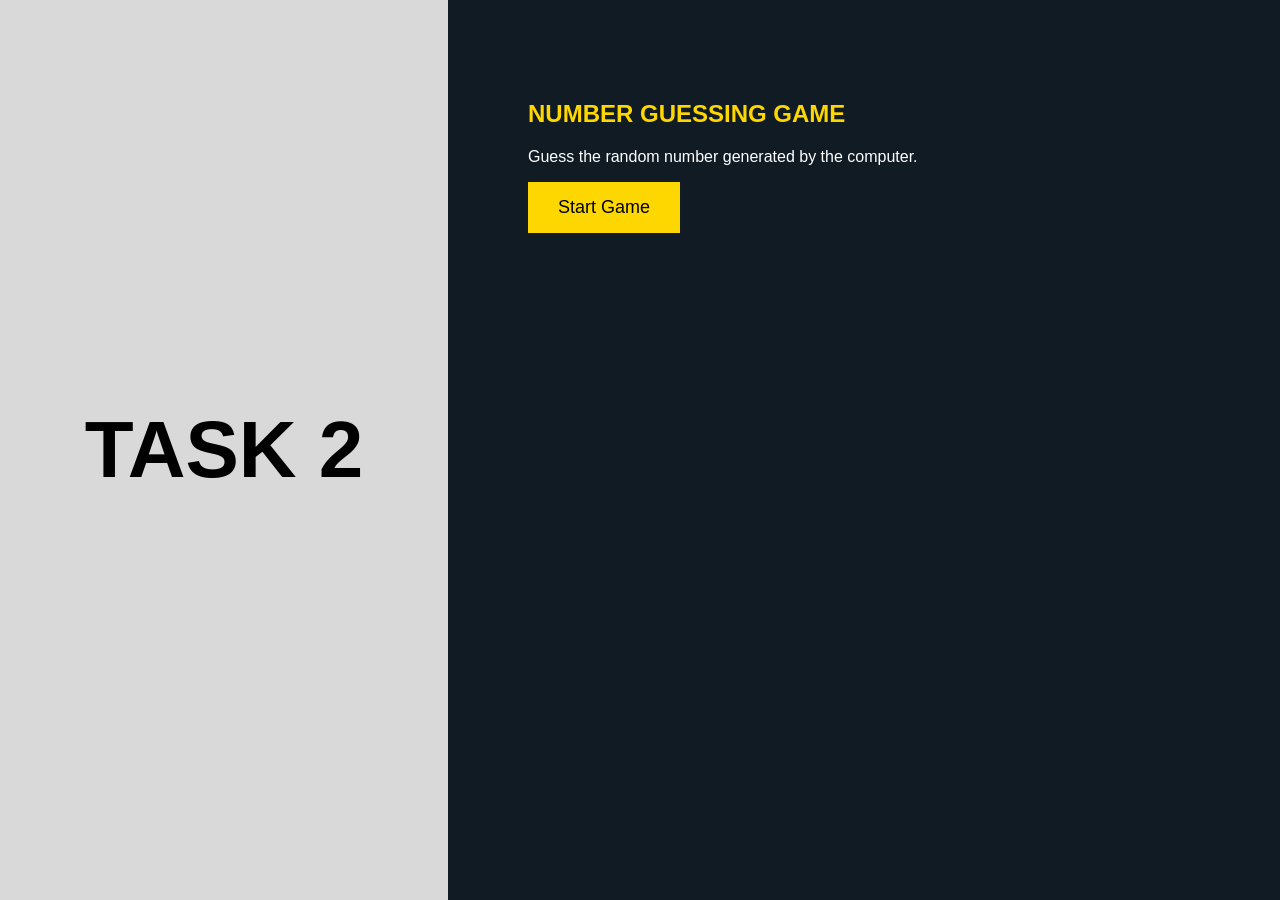
<file: Ojasjain_Task2_NumberGuessingGame/frontend/index.html>
<!DOCTYPE html>
<html>
<head>
    <title>Number Guessing Game</title>
    <link rel="stylesheet" href="style.css">
</head>
<body>

<div class="container">

    <div class="left">
        <h1>TASK 2</h1>
    </div>

    <div class="right">

        <h2>NUMBER GUESSING GAME</h2>

        <p>
            Guess the random number generated by the computer.
        </p>

        <button onclick="startGame()">
            Start Game
        </button>

    </div>

</div>

<script>

function startGame(){

    alert("Run NumberGuessingGame.java from VS Code Terminal");

}

</script>

</body>
</html>
</file>
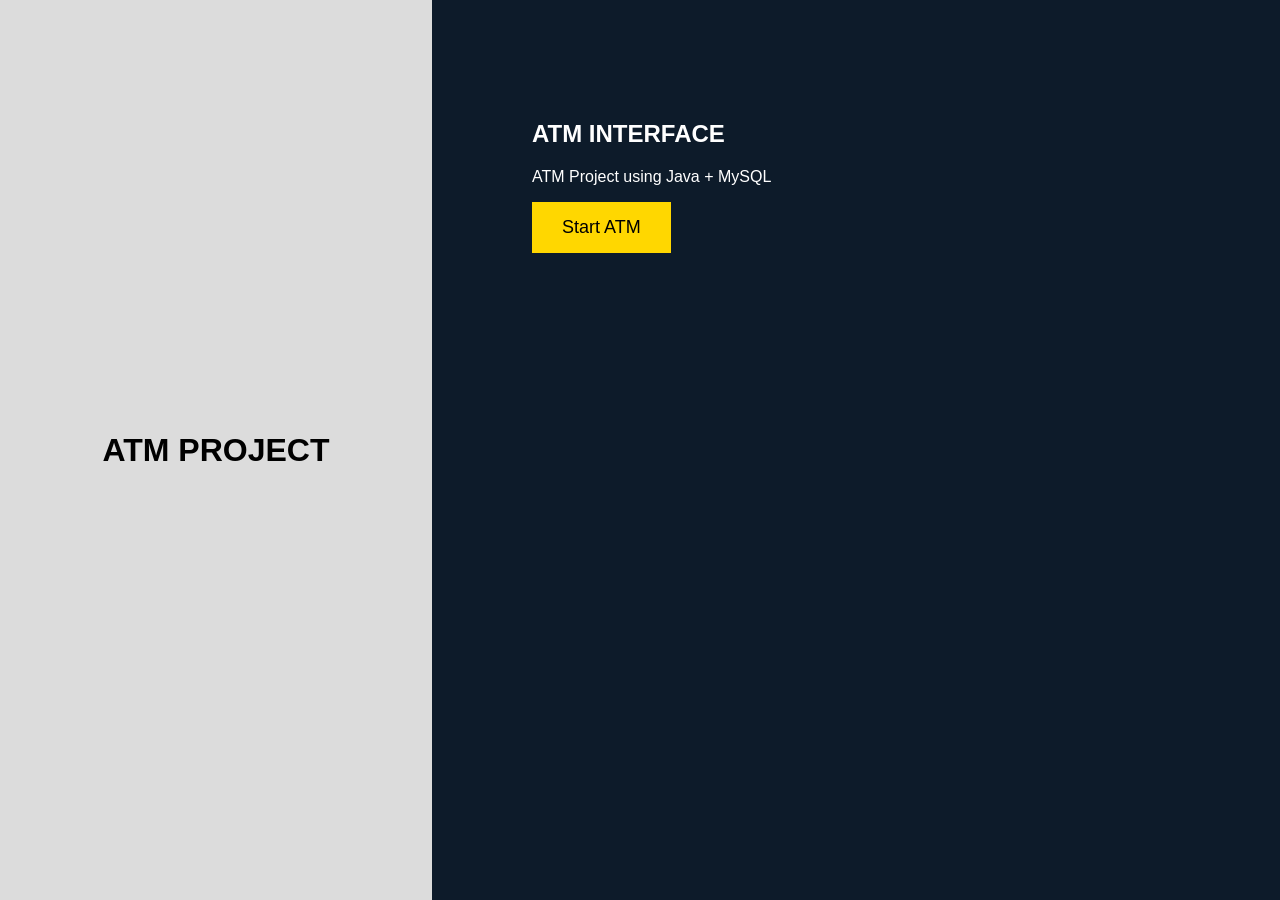
<file: Ojasjain_Task3_ATM/frontend/index.html>
<!DOCTYPE html>
<html lang="en">

<head>

    <meta charset="UTF-8">
    <meta name="viewport" content="width=device-width, initial-scale=1.0">

    <title>ATM Interface</title>

    <link rel="stylesheet" href="style.css">

</head>

<body>

    <div class="container">

        <div class="left">

            <h1>ATM PROJECT</h1>

        </div>

        <div class="right">

            <h2>ATM INTERFACE</h2>

            <p>
                ATM Project using Java + MySQL
            </p>

           <button onclick="startATM()">Start ATM</button>

        </div>

    </div>
<script>

function startATM(){

    alert("ATM Backend Successfully Connected!\nRun ATM.java from VS Code Terminal.");

}

</script>
</body>

</html>
</file>
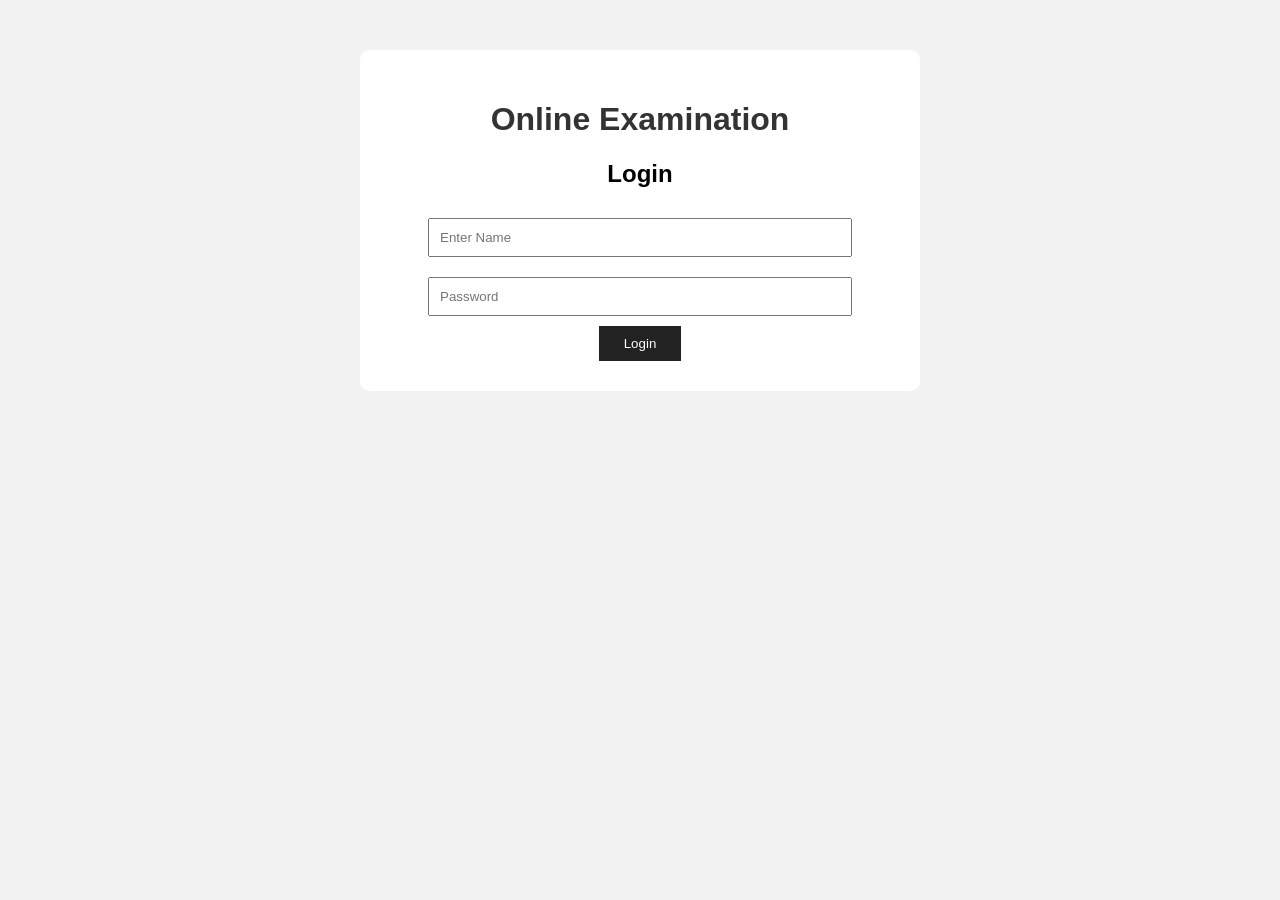
<file: Ojasjain_Task4_OnlineExamination/frontend/index.html>
<!DOCTYPE html>
<html>
<head>
<title>Online Examination</title>
<link rel="stylesheet" href="style.css">
</head>

<body>

<div class="container">

<h1>Online Examination</h1>

<div id="login">

<h2>Login</h2>

<input type="text" id="name" placeholder="Enter Name">

<input type="password" id="password" placeholder="Password">

<button onclick="startExam()">Login</button>

</div>


<div id="exam" style="display:none;">

<h2>Welcome <span id="student"></span></h2>

<h3>Time Left: <span id="time">60</span> sec</h3>


<form id="quiz">


<p>1. Java is a?</p>

<input type="radio" name="q1" value="A"> Programming Language<br>
<input type="radio" name="q1" value="B"> Database<br>


<p>2. HTML is used for?</p>

<input type="radio" name="q2" value="A"> Web Page Design<br>
<input type="radio" name="q2" value="B"> Operating System<br>


<p>3. CSS is used for?</p>

<input type="radio" name="q3" value="A"> Styling<br>
<input type="radio" name="q3" value="B"> Coding Java<br>


<br>

<button type="button" onclick="submitExam()">
Submit Exam
</button>

</form>


</div>


<div id="result"></div>


</div>


<script>

let timer;

function startExam(){

let name=document.getElementById("name").value;

document.getElementById("student").innerHTML=name;

document.getElementById("login").style.display="none";

document.getElementById("exam").style.display="block";


let time=60;

timer=setInterval(function(){

time--;

document.getElementById("time").innerHTML=time;


if(time==0){

submitExam();

}

},1000);

}



function submitExam(){

clearInterval(timer);


let score=0;


if(document.querySelector('input[name="q1"]:checked')?.value=="A")
score++;

if(document.querySelector('input[name="q2"]:checked')?.value=="A")
score++;

if(document.querySelector('input[name="q3"]:checked')?.value=="A")
score++;


document.getElementById("exam").style.display="none";


document.getElementById("result").innerHTML=

"<h2>Exam Completed</h2><h3>Your Score: "+score+"/3</h3>";

}

</script>


</body>
</html>
</file>
<file: Ojasjain_Task2_NumberGuessingGame/frontend/style.css>
body{
    margin:0;
    font-family:Arial;
}

.container{
    display:flex;
    height:100vh;
}

.left{
    width:40%;
    background:#d9d9d9;

    display:flex;
    justify-content:center;
    align-items:center;
}

.left h1{
    font-size:80px;
}

.right{
    width:60%;
    background:#101b24;
    color:white;

    padding:80px;
}

.right h2{
    color:gold;
}

button{
    padding:15px 30px;
    border:none;
    background:gold;
    font-size:18px;
    cursor:pointer;
}
</file>
<file: Ojasjain_Task3_ATM/frontend/style.css>
body{
    margin:0;
    font-family:Arial;
}

.container{
    display:flex;
    height:100vh;
}

.left{
    width:40%;
    background:#dcdcdc;

    display:flex;
    justify-content:center;
    align-items:center;
}

.right{
    width:60%;
    background:#0d1b2a;

    color:white;

    padding:100px;
}

button{
    padding:15px 30px;

    background:gold;

    border:none;

    font-size:18px;

    cursor:pointer;
}
</file>
<file: Ojasjain_Task4_OnlineExamination/frontend/style.css>
body{

font-family:Arial;

background:#f2f2f2;

}


.container{

width:500px;

margin:50px auto;

background:white;

padding:30px;

border-radius:10px;

text-align:center;

}


input{

padding:10px;

margin:10px;

width:80%;

}


button{

padding:10px 25px;

background:#222;

color:white;

border:none;

cursor:pointer;

}


h1{

color:#333;

}
</file>
